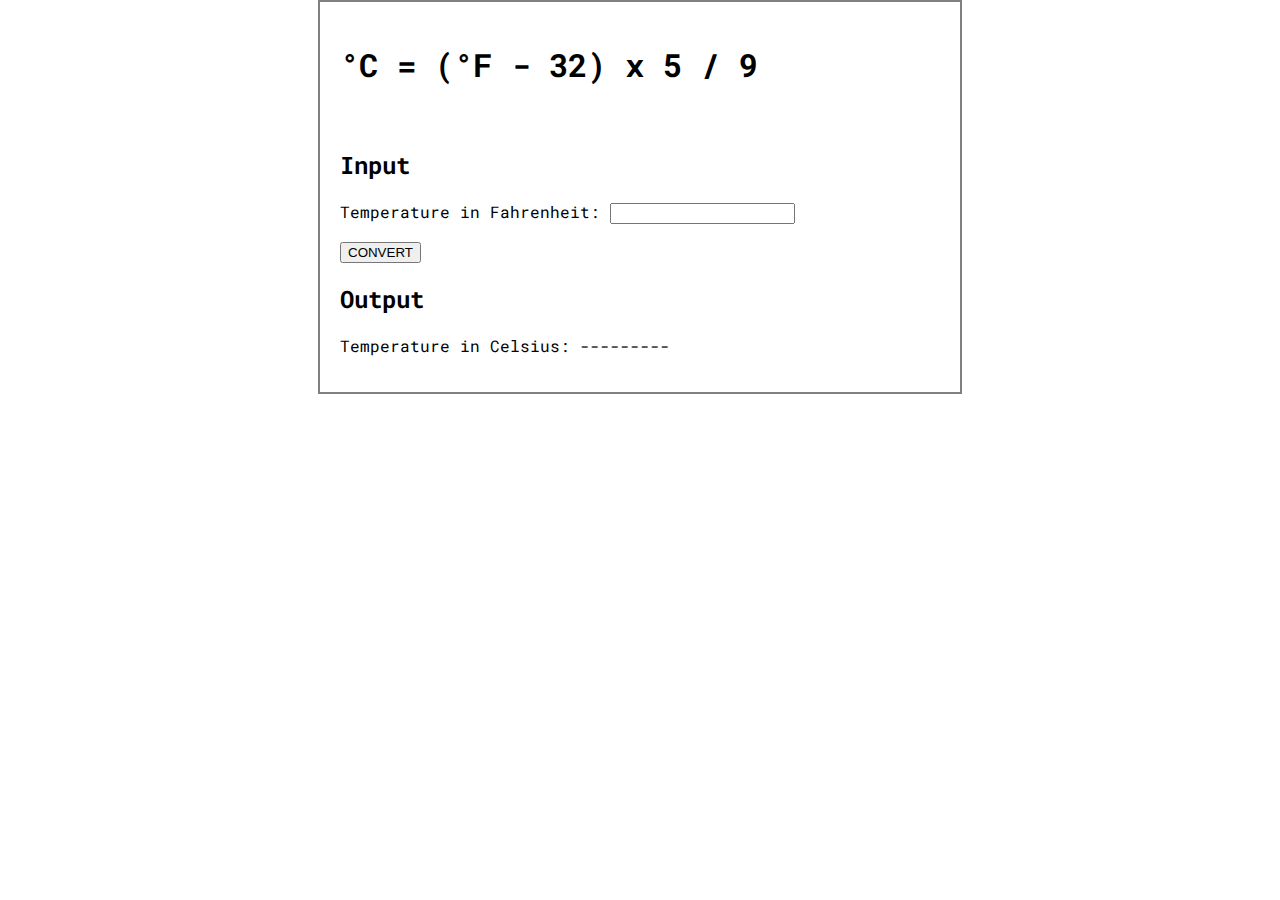
<file: Fahrenheit to Celsius/index.html>
<!DOCTYPE html>
<html>

    <head>
        <link rel="stylesheet" type="text/css" href="style.css">
        <link href="https://fonts.googleapis.com/css?family=Roboto+Mono&display=swap" rel="stylesheet">
    </head>

    <body>
        <h1>&#176;C = (&#176;F - 32) x 5 / 9</h1>
        <br>
        
        <h2>Input</h2>
        <p>Temperature in Fahrenheit: <input type="number" id="fahren"></p>
        <button id="convert">CONVERT</button>

        <h2>Output</h2>
        <p>Temperature in Celsius: <span id="dashes">---------</span></p>


    </body>

    <script src="main.js"></script>
</html>
</file>
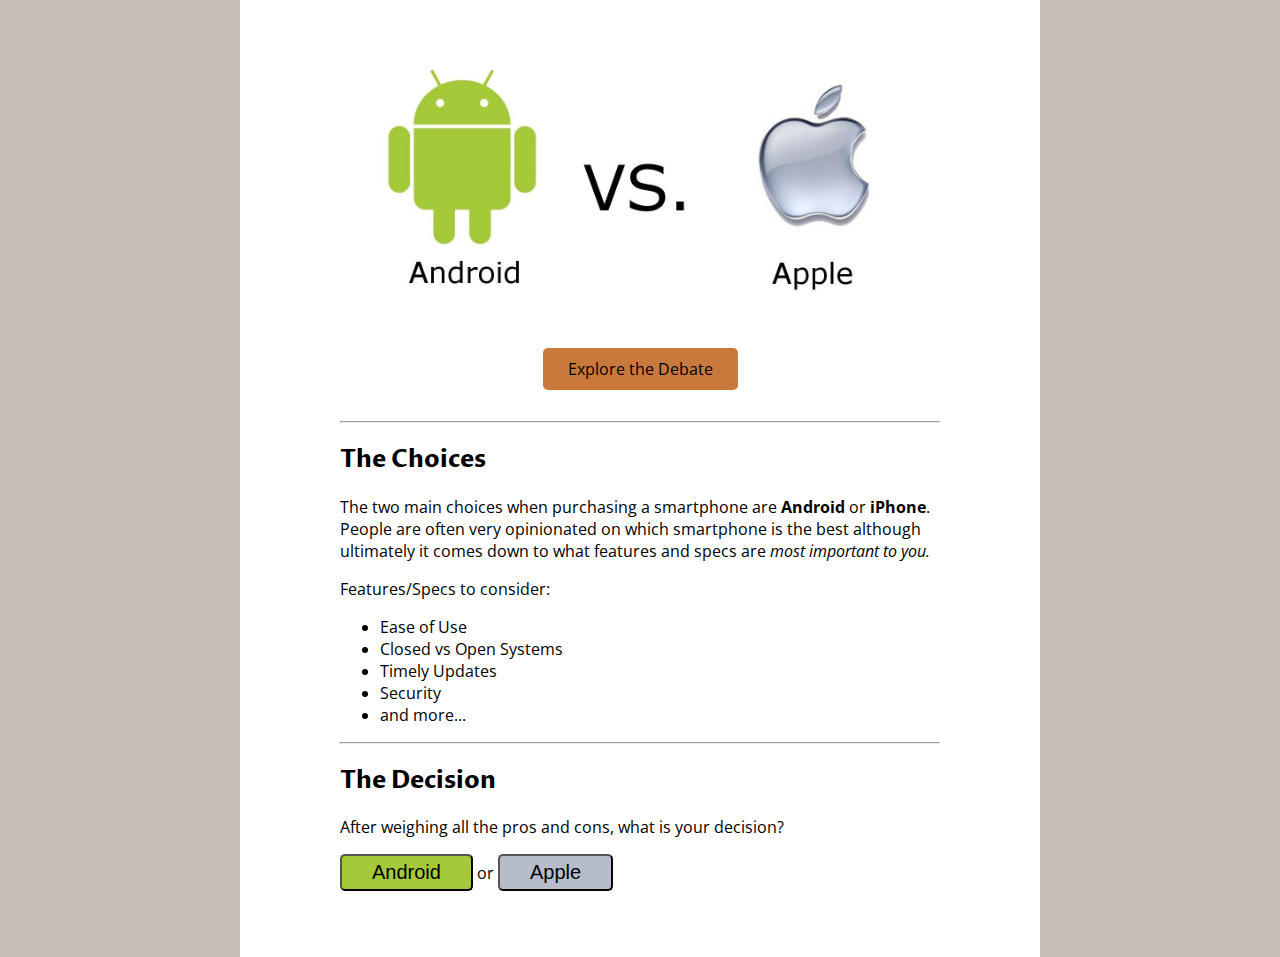
<file: js-android-vs-apple-master/index.html>
<!DOCTYPE html>
<html>

<head>
  <title>Android vs. Apple</title>
  <link rel="stylesheet" href="style.css">
  <link href="https://fonts.googleapis.com/css?family=Open+Sans|Proza+Libre&display=swap" rel="stylesheet">
</head>

<body>
  <div class="main" id="main">

    <img src="images/Android-vs-Apple.jpg" alt="Android vs Apple" width="600px" id="android-vs-apple">
    <p class="explore">
        <a href="https://www.computerworld.com/article/2468474/iphone-vs-android-which-is-better-for-you.html" target="_blank" id="explore">Explore
          the Debate</a>
    </p>

    <hr>

    <h2>The Choices</h2>
    <p>The two main choices when purchasing a smartphone are <strong>Android</strong> or <strong>iPhone</strong>. People
      are often very opinionated on which smartphone is the best although ultimately it comes down to what features and
      specs are <em>most important to you.</em></p>
    <p>Features/Specs to consider:</p>
    <ul>
      <li>Ease of Use</li>
      <li>Closed vs Open Systems</li>
      <li>Timely Updates</li>
      <li>Security</li>
      <li>and more...</li>
    </ul>
   
    <hr>

    <h2>The Decision</h2>
    <p>After weighing all the pros and cons, what is your decision?</p>
    <p><button class="android-btn" id="android">Android</button> or <button class="apple-btn" id="apple">Apple</button></p>
    
  </div>
  <script src="main.js"></script> <!-- .main -->
</body>

</html>
</file>
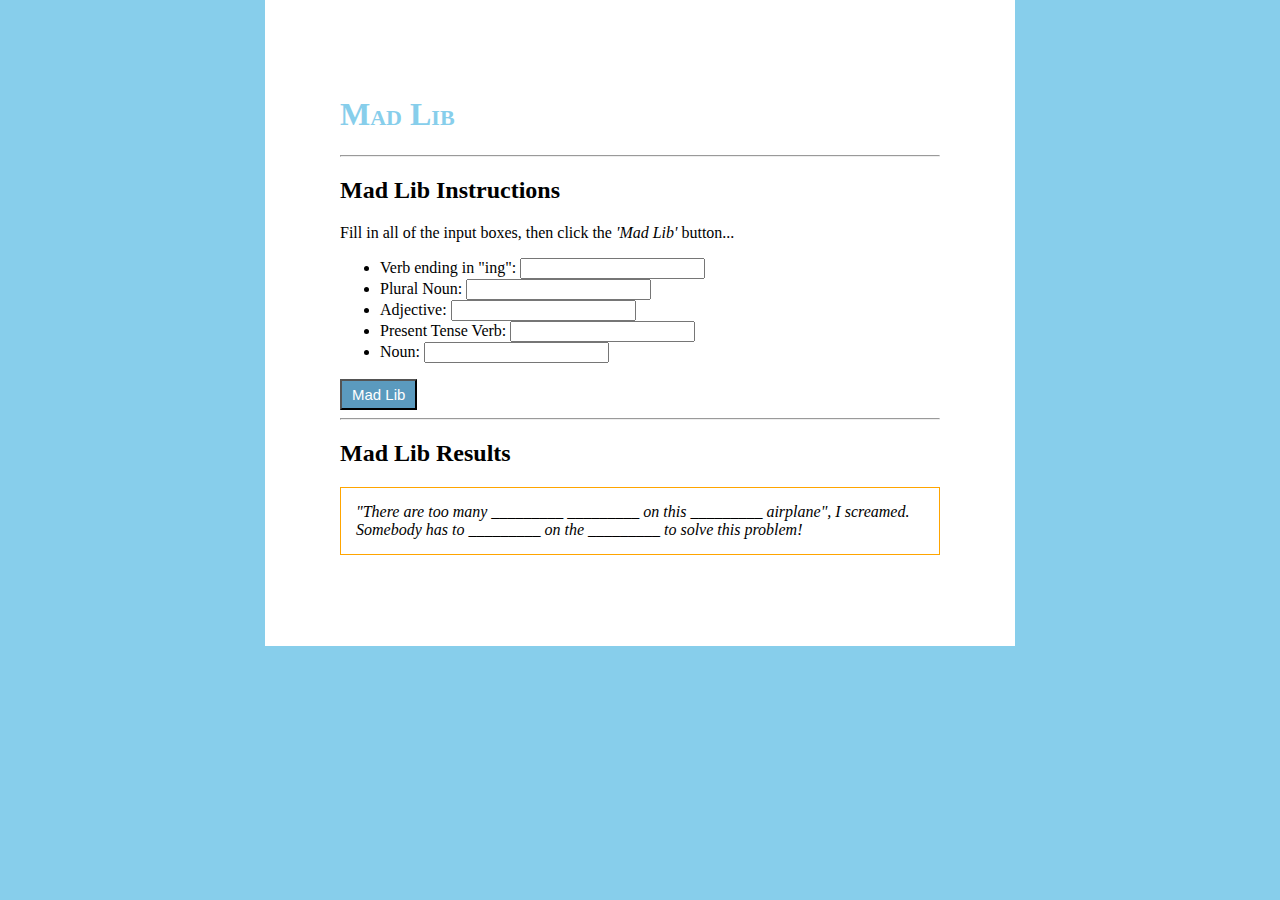
<file: Mad Lib Assignment/index.html>
<!DOCTYPE html>
<html>

    <head>
        <title>Mad Lib</title>
        <link rel="stylesheet" type="text/css" href="style.css">
    </head>

    <body>

        <h1>Mad Lib</h1>
        
        <hr>

        <h2>Mad Lib Instructions</h2>
        <p>Fill in all of the input boxes, then click the <i>'Mad Lib'</i> button...</p>
        <ul>
            <li>Verb ending in "ing": <input id="ing"></li>
            <li>Plural Noun: <input id="plur"></li>
            <li>Adjective: <input id="adject"></li>
            <li>Present Tense Verb: <input id="present"></li>
            <li>Noun: <input id="nou"></li>
        </ul>

        <button id="madlib">Mad Lib</button>

        <hr>

        <h2>Mad Lib Results</h2>
        <p class="para" id="para"><i>"There are too many <span id="verb">_________</span> <span id="plural">_________</span> on this <span id="adjective">_________</span> airplane", I screamed. 
        Somebody has to <span id="tense">_________</span> on the <span id="noun">_________</span> to solve this problem!</i>
    </p>
    </body>
    <script src="main.js"></script>
</html>
</file>
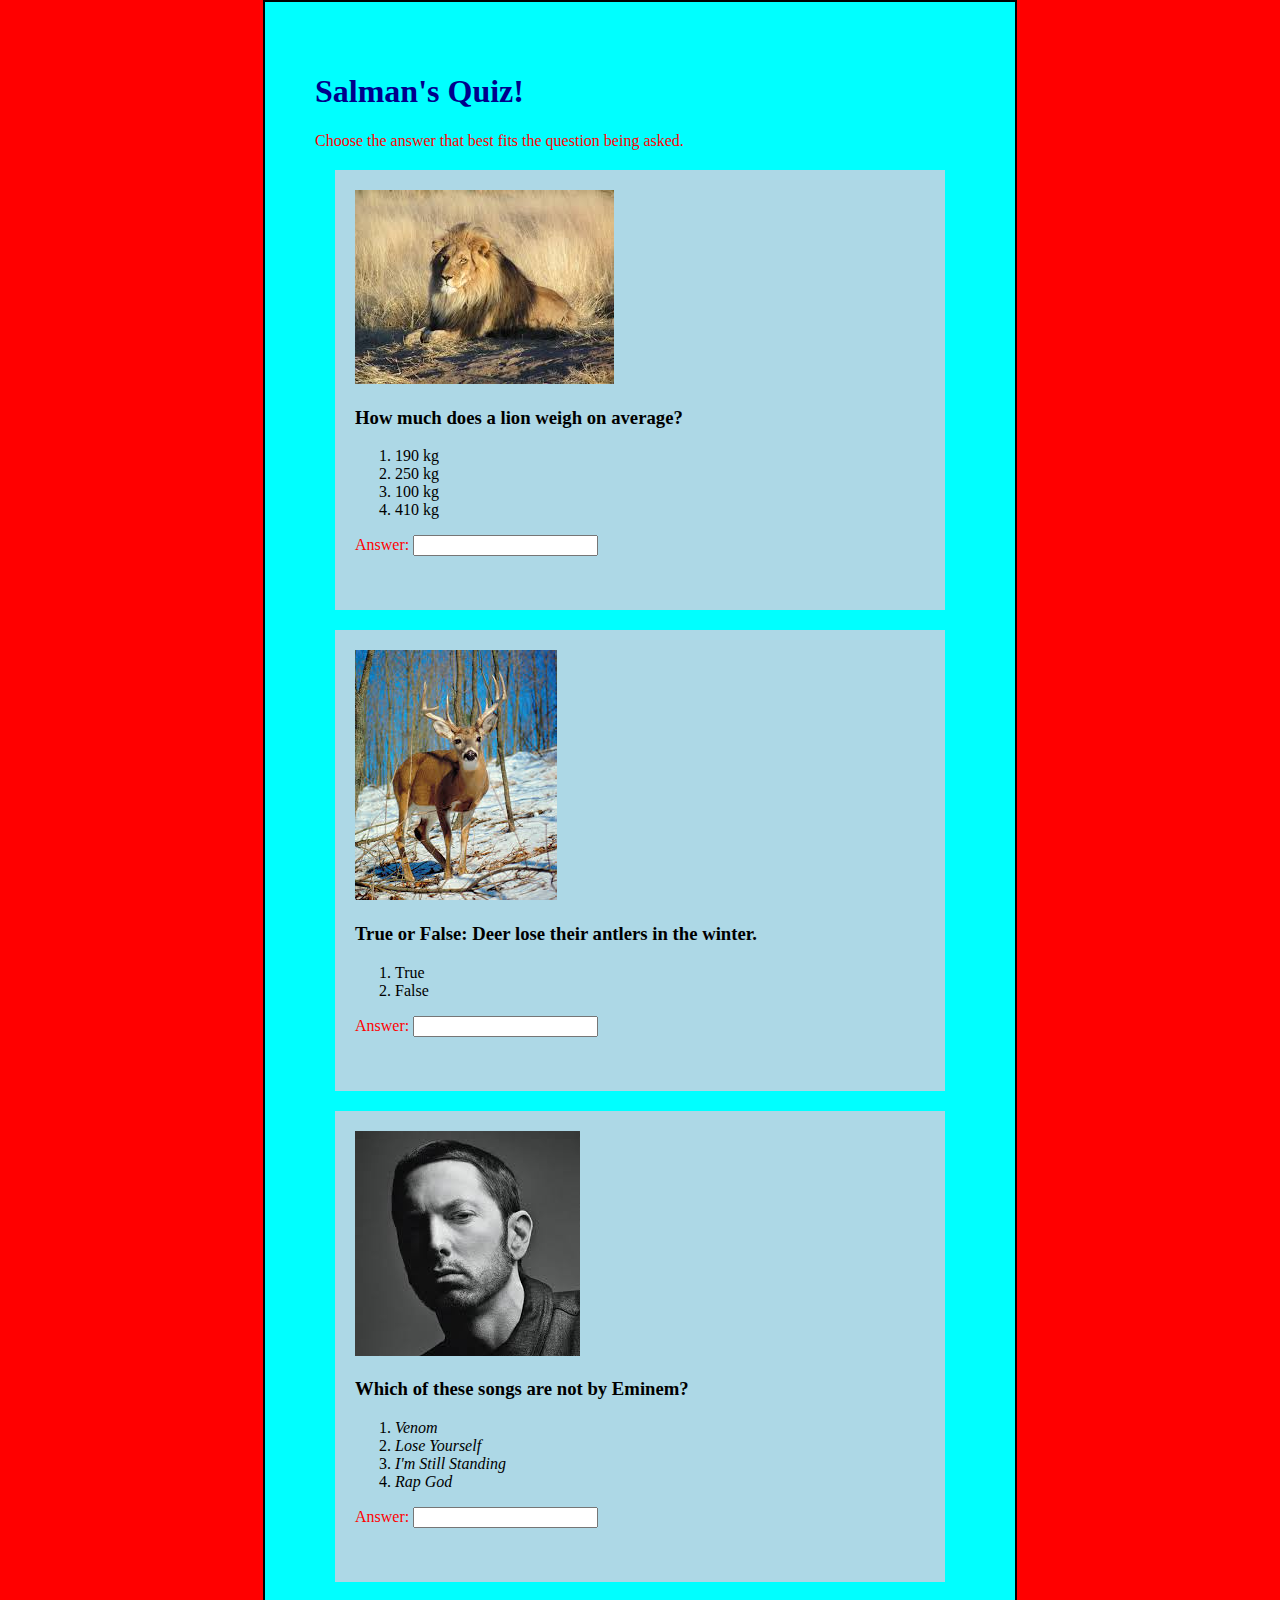
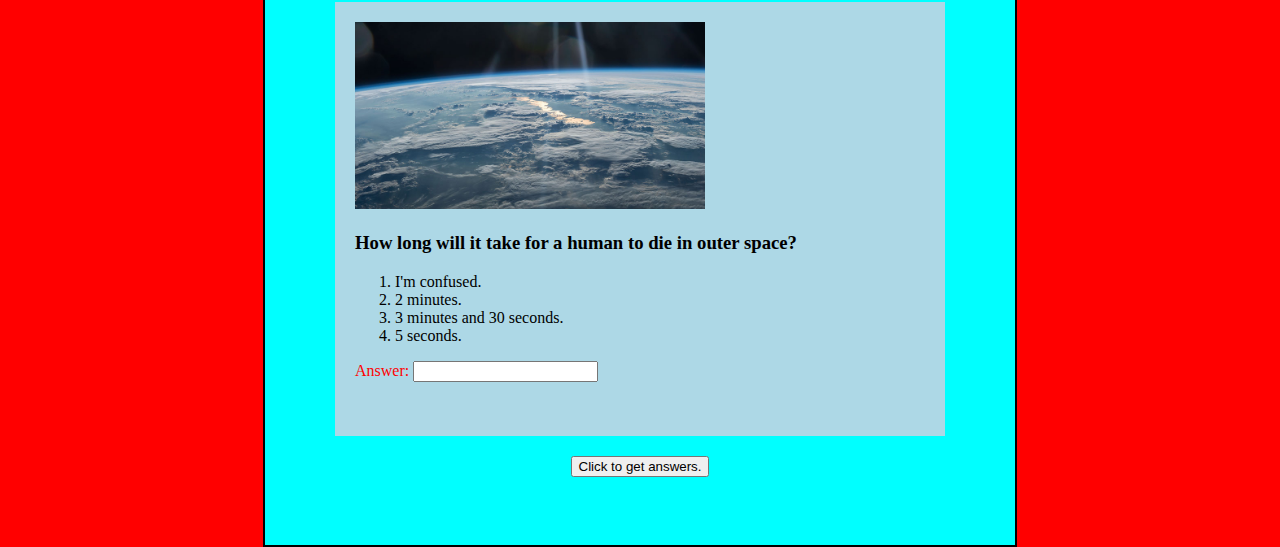
<file: Quiz/index.html>
<!DOCTYPE html>
<html>

    <head>
        <link rel="stylesheet" type="text/css" href="style.css">
    </head>

    <body>
        <h1>Salman's Quiz!</h1>

        <p>Choose the answer that best fits the question being asked.</p>

        
        <div id='one'>
            <img src='images/download.jpeg'>
            <br>
            <h3>How much does a lion weigh on average?</h3>
            <ol>
                <li id='a'>190 kg</li>
                <li id='b'>250 kg</li>
                <li id='c'>100 kg</li>
                <li id='d'>410 kg</li>
            </ol>
            <p>Answer: <input id="answer"></input></p>
            <br>
            <span id='dashes'></span>
        </div>

        <div id='two'>
            <img src="images/download.jfif">
            <h3>True or False: Deer lose their antlers in the winter.</h3>
            <ol>
                <li id='true'>True</li>
                <li id='false'>False</li>
            </ol>
            <p>Answer: <input id="answer-two"></input></p>
            <br>
            <span id='dashes-two'></span>
        </div>

        <div id='three'>
            <img src="images/download (1).jfif">
            <h3>Which of these songs are not by Eminem?</h3>
            <ol>
                <li id='a-three'><i>Venom</i></li>
                <li id='b-three'><i>Lose Yourself</i></li>
                <li id='c-three'><i>I'm Still Standing</i></li>
                <li id='d-three'><i>Rap God</i></li>
            </ol>
            <p>Answer: <input id="answer-three"></input></p>
            <br>
            <span id='dashes-three'></span>
        </div>

        <div id='four'>
            <img src="images/story-3_main.jpg" class="big">
            <h3>How long will it take for a human to die in outer space?</h3>
            <ol>
                <li id='a-four'>I'm confused.</li>
                <li id='b-four'>2 minutes.</li>
                <li id='c-four'>3 minutes and 30 seconds.</li>
                <li id='d-four'>5 seconds.</li>
            </ol>
            <p>Answer: <input id="answer-four" ></input></p>
            <br>
            <span id='dashes-four'></span>
        </div>
        
        <center><button id='reveal'>Click to get answers.</button></center>
        <br>
    </body>
    <script src="main.js"></script>
</html>
</file>
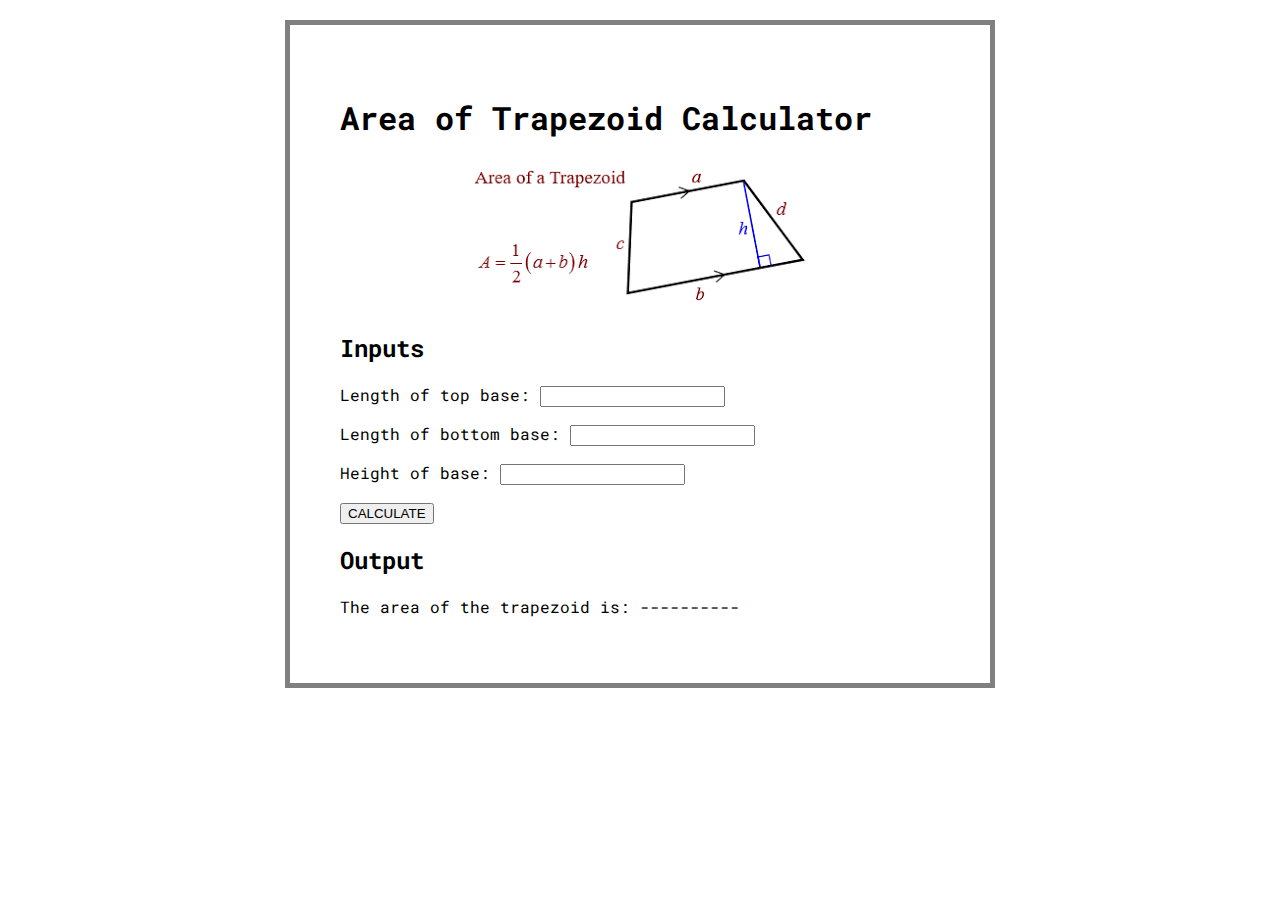
<file: Trapezoid/index.html>
<!DOCTYPE html>
<html>

    <head>
        <link rel="stylesheet" type="text/css" href="style.css">
        <link href="https://fonts.googleapis.com/css?family=Roboto+Mono&display=swap" rel="stylesheet">
    </head>

    <body>
        <h1>Area of Trapezoid Calculator</h1>
        <center><img src="images/download.png"></center>

        <h2>Inputs</h2>

        <p>Length of top base: <input type='number' id="top"></p>
        <p>Length of bottom base: <input type='number' id="bot"></p>
        <p>Height of base: <input type='number' id="height"></p>

        <button id="calc">CALCULATE</button>

        <h2>Output</h2>

        <p>The area of the trapezoid is: <span id="dashes">----------</span></p>

    </body>
    <script src="main.js"></script>
</html>
</file>
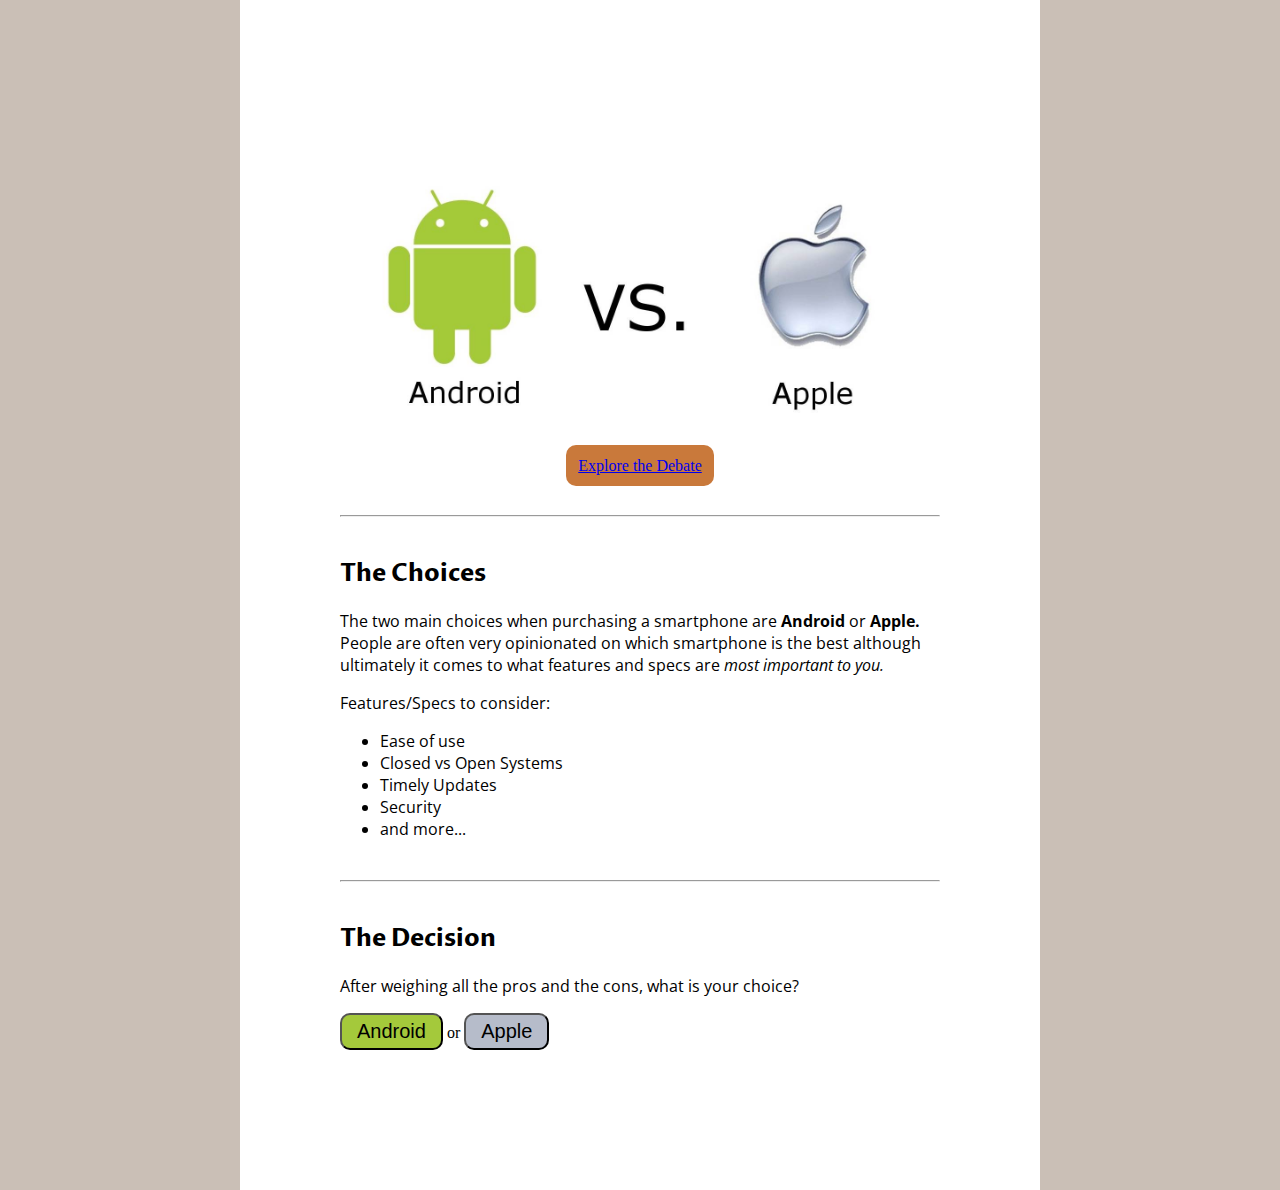
<file: web-dev-android-vs-apple-master/index.html>
<!DOCTYPE html>
<html>
    <head>
        <link rel="stylesheet" type="text/css" href="style.css">
        <title>Android vs Apple</title>
        <link href="https://fonts.googleapis.com/css?family=Open+Sans&display=swap" rel="stylesheet">
        <link href="https://fonts.googleapis.com/css?family=Proza+Libre&display=swap" rel="stylesheet">
    
    </head>

    <body>
        <div class="title">
            <img src="images/Android-vs-Apple.jpg">
            <center><a href="https://www.computerworld.com/article/2468474/iphone-vs-android-which-is-better-for-you.html" target="_blank">Explore the Debate</a></center>
        </div>
        <hr>
        <div class="choice">
            <h2>The Choices</h2>
            <p>
            The two main choices when purchasing a smartphone are <b>Android</b> or <b>Apple.</b>
            People are often very opinionated on which smartphone is the best
            although ultimately it comes to what features and specs are <i>most 
            important to you.</i>
            </p>
            <p>Features/Specs to consider:</p>
            <ul>
                <li>Ease of use</li>
                <li>Closed vs Open Systems</li>
                <li>Timely Updates</li>
                <li>Security</li>
                <li>and more...</li>
            </ul>
        </div>
        <hr>
        <div class="decision">
            <h2>The Decision</h2>
            <p>After weighing all the pros and the cons, what is your choice?</p>
            <button class="android">Android</button>
            <span>or</span>
            <button class="apple">Apple</button>
        </div>
    </body>
</html>
</file>
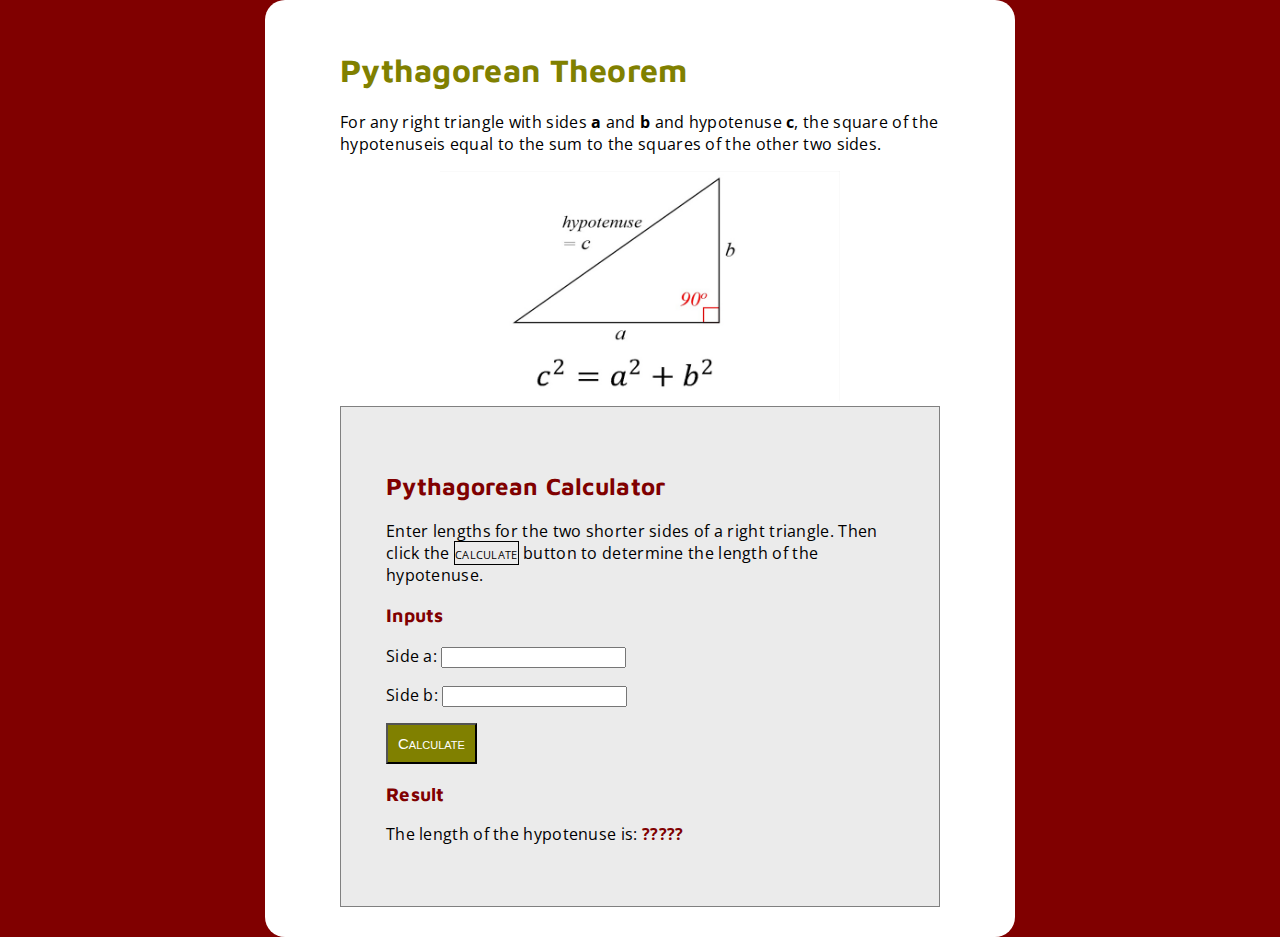
<file: web-dev-pythagorean-calculator-master/index.html>
<!DOCTYPE html>
<html>
    <head>
        <title>Pythagorean Theorem</title>
        <link rel="stylesheet" type="text/css" href="style.css">
        <link href="https://fonts.googleapis.com/css?family=Maven+Pro|Open+Sans&display=swap" rel="stylesheet">
    </head>
    <body>
        <h1>Pythagorean Theorem</h1>
        <p>For any right triangle with sides <b>a</b> and <b>b</b> and hypotenuse <b>c</b>,
        the square of the hypotenuseis equal to the sum to the squares of the other two sides.
        </p>
        <center><img src="images/Pythagorean-Theorem.jpeg"></center>

        <div class="calc_div">
            <h2>Pythagorean Calculator</h2>

            <p>Enter lengths for the two shorter sides of a right triangle.
            Then click the <span class="calc_butt">calculate</span> button to determine
            the length of the hypotenuse.
            </p>

            <h3>Inputs</h3>

            <p>Side a: <input type="number"></p>
            <p>Side b: <input type="number"></p>

            <button>Calculate</button>

            <h3>Result</h3>
            <p>The length of the hypotenuse is: <span class="answer">?????</span></p>
        </div>


    </body> 

</html>
</file>
<file: Fahrenheit to Celsius/style.css>
body {
    margin: 0 auto;
    width: 600px;
    border: 2px solid gray;
    padding: 20px;
    font-family: 'Roboto Mono', monospace;
}
</file>
<file: js-android-vs-apple-master/style.css>
body {
    background-color:  #cabfb6;
    margin: 0;
    font-family: 'Open Sans', sans-serif;
}

.main {
    width: 600px;
    margin: auto;
    background-color: white;
    padding: 20px 100px 50px;
}

h2 {
    font-family: 'Proza Libre', sans-serif; 
}

.explore {
    text-align: center;
    padding-bottom: 25px;
}

a {
    color: black;
    background-color: #c9793b;
    text-decoration: none;
    padding: 10px 25px;
    border-radius: 5px;
}

a:hover {
    border: 1px solid black;
}

button {
    padding: 5px 30px;
    font-size: 20px;
    border-radius: 5px;
}

.android-btn {
    background-color: #a4c93b;
}

.apple-btn {
    background-color: #b6bcca;
}
</file>
<file: Mad Lib Assignment/style.css>
html {
    background-color: skyblue;
}

body {
    margin: 0 auto;
    background-color: white;
    width: 600px;
    padding: 75px;
    font-family: Verdana;
}

h1 {
    color: skyblue;
    font-variant: small-caps;
}

button {
    background-color: rgb(91, 154, 190);
    padding: 5px 10px;
    color: white;
    font-size: 15px;
}

.para {
    border: 1px solid orange;
    padding: 15px;
}
</file>
<file: Quiz/style.css>
html {
    background-color: red;
}

body {
    width: 650px;
    margin: 0 auto;
    background-color: aqua;
    padding: 50px;
    border: 2px solid black;
}

div {
    margin: 20px;
    background-color: lightblue;
    padding: 20px
}

h1 {
    color: darkblue
}

p {
    color: red;
}

.big {
    width: 350px;
}
</file>
<file: Trapezoid/style.css>
body {
    width: 600px;
    margin: 0 auto;
    font-family: 'Roboto Mono', monospace;
    padding: 50px;
    border: 5px solid gray;
    margin-top: 20px;
}
</file>
<file: web-dev-android-vs-apple-master/style.css>
html {
    background-color: #cabfb6;
}

h2 {
    font-family: 'Proza Libre', sans-serif;
}

p, ul {
    font-family: 'Open Sans', sans-serif;
}

body {
    width: 600px;
    background-color: white;
    margin: 0 auto;
    padding: 100px;
    word-spacing: 5%;
    line-break: auto;
    
}

img {
    width: 600px;
    vertical-align: middle;
}

div {
    margin: 40px 0px 40px 0px;
}

.android {
    background-color: #a4c93b;
    padding:5px 15px 5px 15px;
    border-radius: 10px;
}

.apple {
    background-color: #b6bcca;
    padding:5px 15px 5px 15px;
    border-radius: 10px;
}

a {
    background-color:  #c9793b;
    padding: 2%;
    border-radius: 10px;
    height: 30px;
}

a:hover {
    color: black !important;
}

.decision > button {
    font-size: 20px;
}
</file>
<file: web-dev-pythagorean-calculator-master/style.css>
html {
    background-color: maroon;
}

body {
    width: 600px;
    padding: 30px 75px;
    margin: 0 auto;
    background-color: white;
    border-radius: 20px;
    font-family: 'Open Sans', sans-serif;
    letter-spacing: 0.3px;
}

img {
    width: 400px;
}

h1,h2,h3 {
    font-family: 'Maven Pro', sans-serif;
}

div {
    background-color: rgb(235, 235, 235);
    padding: 45px;
    border: 1px solid gray;
}

h1 {
    color: #808000;
}

h2, h3{
    color: maroon;
}

.calc_butt {
    border: 1px solid black;
    font-variant: small-caps;
}

button {
    background-color: #808000;
    font-variant: small-caps;
    padding: 10px;
    font-size: 15px;
    color: white;
}

.answer {
    font-weight: bold;
    color: maroon;
}
</file>
